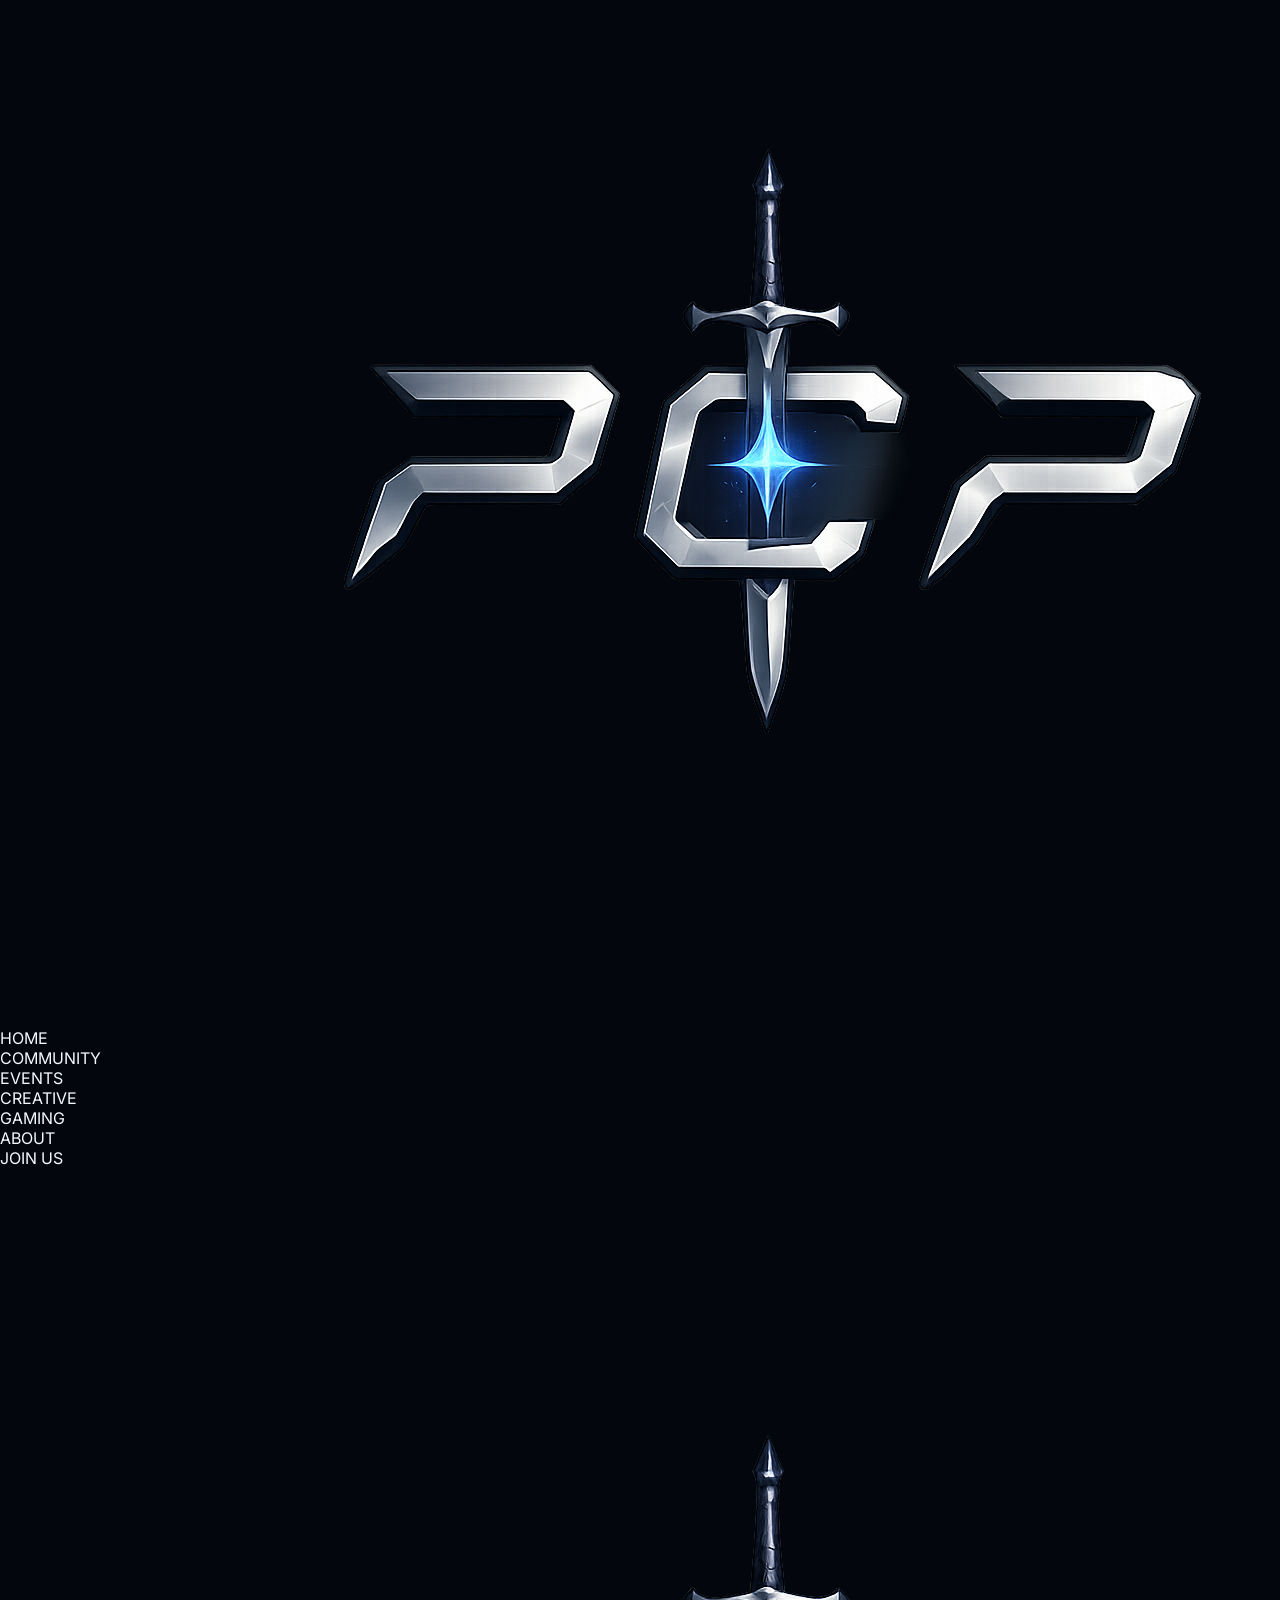
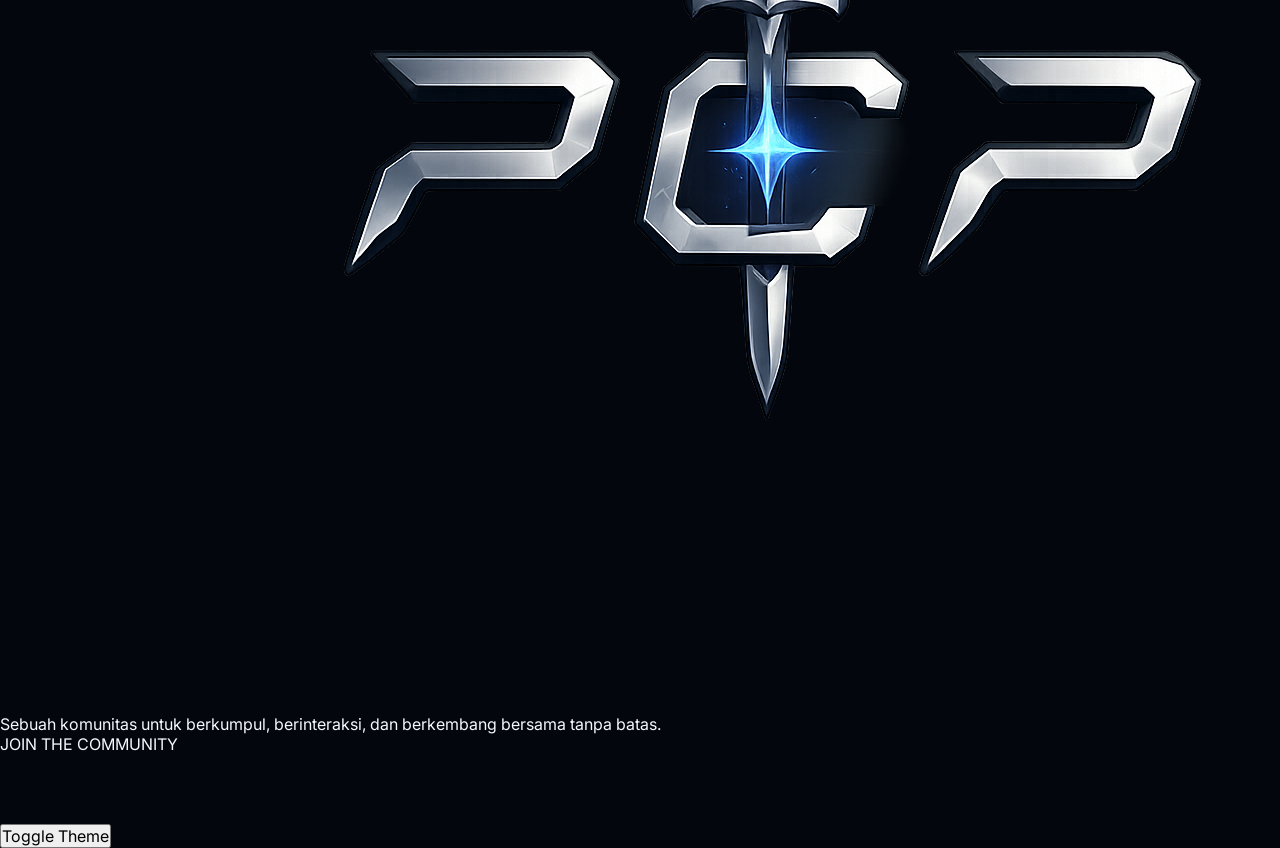
<file: PCP_Web_Template/index.html>
<!DOCTYPE html><html lang="en"><head><meta charset="UTF-8"><meta name="viewport" content="width=device-width,initial-scale=1"><title>PCP</title><link rel="stylesheet" href="css/style.css"></head><body class="dark">
<nav><img class="logo" src="../asset/logo/txt.png"><ul><li><a href="#">HOME</a></li><li><a href="#">COMMUNITY</a></li><li><a href="#">EVENTS</a></li><li><a href="#">CREATIVE</a></li><li><a href="#">GAMING</a></li><li><a href="#">ABOUT</a></li></ul><a class="btn" href="#">JOIN US</a></nav>
<header class="hero"><div class="overlay"><img class="title" src="../asset/logo/txt.png"><p>Sebuah komunitas untuk berkumpul, berinteraksi, dan berkembang bersama tanpa batas.</p><a class="btn" href="#">JOIN THE COMMUNITY</a></div></header>
<button id="theme">Toggle Theme</button><script src="js/script.js"></script></body></html>
</file>
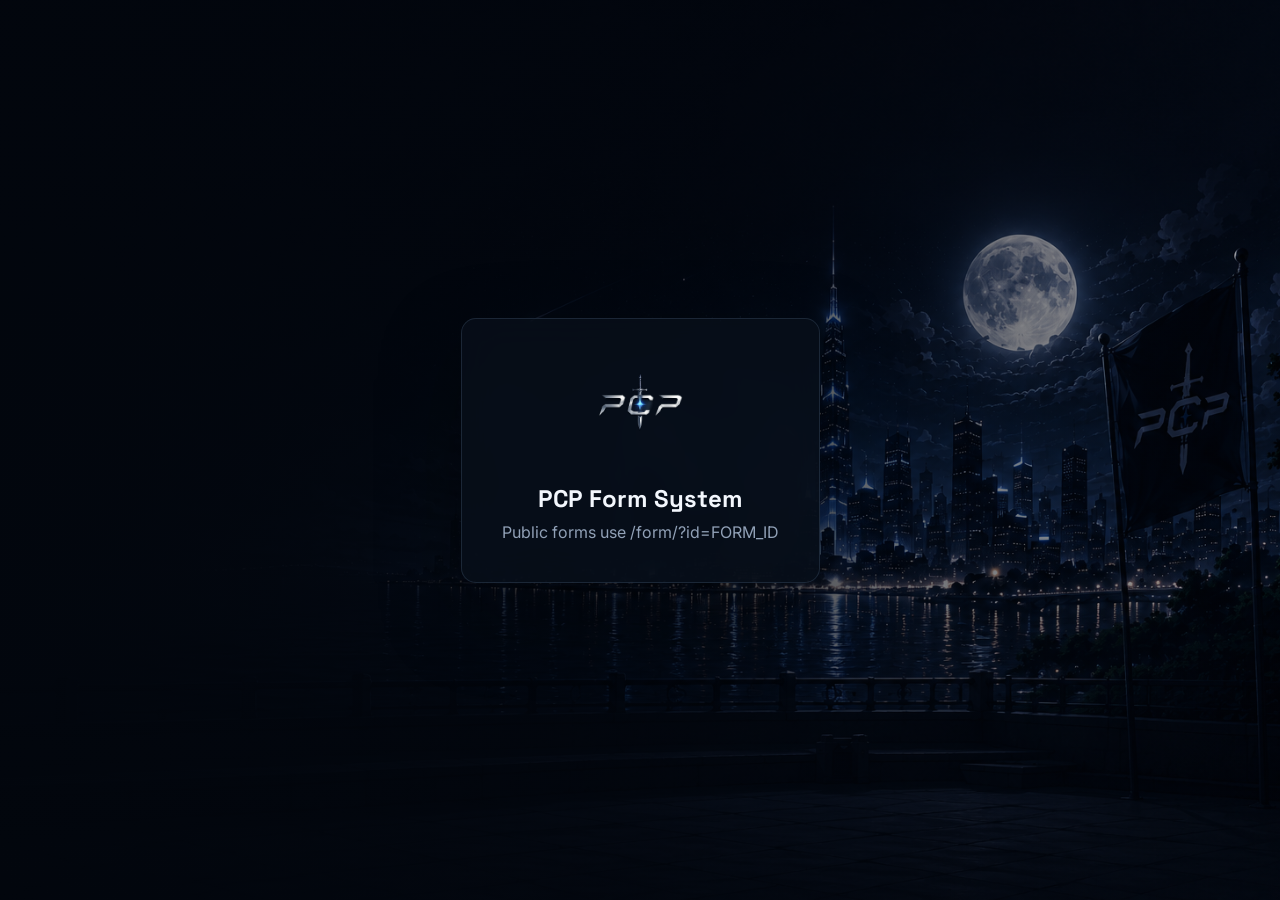
<file: page/PCP_Form_System/index.html>
<!doctype html><html><head><meta charset="utf-8"><meta name="viewport" content="width=device-width,initial-scale=1"><title>PCP Forms</title><link rel="stylesheet" href="css/common.css"></head><body><div class="bg"></div><main style="min-height:100vh;display:grid;place-items:center"><section class="card" style="padding:40px;text-align:center"><img src="../../asset/logo/txt.png" style="width:150px"><h1 style="margin:20px 0 8px">PCP Form System</h1><p class="muted">Public forms use /form/?id=FORM_ID</p></section></main></body></html>
</file>
<file: PCP_Web_Template/css/style.css>
@import url('../../css/shared.css');
body{min-height:100vh;overflow-x:hidden}.home-shell{min-height:100vh}.home-nav{position:fixed;z-index:50;top:0;left:0;right:0;height:78px;border-bottom:1px solid var(--line);background:rgba(3,7,13,.78);backdrop-filter:blur(22px)}html[data-theme="light"] .home-nav{background:rgba(246,251,255,.82)}.home-nav-inner{height:100%;display:flex;align-items:center;justify-content:space-between;gap:28px}.home-links{display:flex;align-items:center;gap:25px}.home-links a{font:600 9px 'Space Grotesk';letter-spacing:1.2px;color:var(--muted);transition:.2s}.home-links a:hover{color:var(--text)}.home-actions{display:flex;align-items:center;gap:9px}.theme-btn,.menu-btn{width:38px;height:38px;border:1px solid var(--line);border-radius:9px;background:var(--surface);color:var(--text)}.menu-btn{display:none}.announcement{position:fixed;z-index:45;top:78px;left:0;right:0;background:var(--blue);color:#fff}.announcement .pcp-container{min-height:38px;display:flex;align-items:center;gap:12px;font-size:10px}.announce-tag{font:700 8px 'Space Grotesk';letter-spacing:1px;padding:3px 6px;border:1px solid rgba(255,255,255,.4);border-radius:4px}.announcement button{margin-left:auto;border:0;background:none;color:#fff;font-size:20px}.hero{min-height:100vh;display:grid;grid-template-columns:minmax(0,1.1fr) minmax(380px,.9fr);align-items:center;gap:70px;padding-top:118px;padding-bottom:70px}.hero-content{max-width:700px}.eyebrow{display:flex;align-items:center;gap:10px;color:var(--blue-soft);font:600 9px 'Space Grotesk';letter-spacing:2.2px}.hero-logo{width:min(390px,76vw);max-height:120px;object-fit:contain;object-position:left center;margin:24px 0 14px}.hero h1{font:600 clamp(46px,5.4vw,78px)/.98 'Space Grotesk';letter-spacing:-3.8px}.hero h1 span{color:var(--blue-soft)}.hero-content>p{max-width:620px;color:var(--muted);font-size:14px;line-height:1.9;margin:23px 0 28px}.hero-actions{display:flex;gap:10px;flex-wrap:wrap}.pcp-btn.large{min-height:46px;padding:0 19px}.hero-meta{margin-top:32px;padding-top:20px;border-top:1px solid var(--line);display:flex;gap:35px;align-items:center}.hero-meta>div{display:flex;align-items:center;gap:9px;color:var(--muted);font:600 9px 'Space Grotesk';letter-spacing:1px}.hero-meta>div:last-child{margin-left:auto}.meta-label{color:var(--muted)}.hero-meta strong{color:var(--text)}.hero-visual{position:relative;height:520px;display:grid;place-items:center}.visual-card.main{width:360px;height:430px;border:1px solid rgba(76,168,255,.25);border-radius:28px;background:linear-gradient(145deg,rgba(10,22,38,.9),rgba(5,11,20,.7));box-shadow:0 40px 100px rgba(0,0,0,.38),inset 0 0 80px rgba(76,168,255,.05);backdrop-filter:blur(20px);display:flex;flex-direction:column;align-items:center;justify-content:center;position:relative;overflow:hidden}.visual-card.main:before{content:'';position:absolute;width:280px;height:280px;border:1px solid rgba(76,168,255,.18);border-radius:50%}.visual-card.main:after{content:'';position:absolute;width:190px;height:190px;border:1px dashed rgba(140,130,255,.2);border-radius:50%;transform:rotate(25deg)}.visual-kicker{position:absolute;top:25px;left:27px;font:600 8px 'Space Grotesk';letter-spacing:1.6px;color:var(--muted)}.monogram{z-index:2;font:700 72px 'Space Grotesk';letter-spacing:-6px;color:var(--text);text-shadow:0 0 35px rgba(76,168,255,.25)}.visual-card.main p{z-index:2;margin-top:12px;font:600 8px 'Space Grotesk';letter-spacing:2px;color:var(--blue-soft)}.float-card{position:absolute;padding:13px 15px;border:1px solid var(--line);border-radius:10px;background:var(--surface-strong);box-shadow:var(--shadow);backdrop-filter:blur(18px);display:grid;gap:4px;min-width:145px}.float-card span{font:600 7px 'Space Grotesk';letter-spacing:1.2px;color:var(--muted)}.float-card b{font:600 10px 'Space Grotesk';letter-spacing:.7px}.fc1{left:0;top:95px}.fc2{right:0;bottom:85px}.online{color:var(--green)}.trust-strip{border-top:1px solid var(--line);border-bottom:1px solid var(--line);background:rgba(255,255,255,.018)}.trust-strip .pcp-container{height:68px;display:flex;align-items:center;justify-content:space-between;gap:18px;color:var(--muted);font:600 8px 'Space Grotesk';letter-spacing:1.4px}.trust-strip i{width:3px;height:3px;border-radius:50%;background:var(--blue)}.section{padding-top:115px;padding-bottom:115px}.section-heading{display:grid;grid-template-columns:75px 1fr;gap:25px;margin-bottom:55px}.section-no{font:600 10px 'Space Grotesk';color:var(--blue);padding-top:7px}.eyebrow-text{font:600 9px 'Space Grotesk';letter-spacing:2px;color:var(--blue-soft)}.section h2,.values-section h2,.cta-panel h2{font:600 clamp(34px,4vw,54px)/1.05 'Space Grotesk';letter-spacing:-2px;margin-top:10px}.about-grid{display:grid;grid-template-columns:1.15fr .85fr;gap:70px}.about-lead .lead{font:500 clamp(20px,2.2vw,30px)/1.45 'Space Grotesk';color:var(--text);margin-bottom:24px}.about-lead>p:not(.lead){color:var(--muted);font-size:13px;line-height:1.9;max-width:680px}.signature-line{display:flex;justify-content:space-between;border-top:1px solid var(--line);margin-top:35px;padding-top:16px;color:var(--muted);font:600 8px 'Space Grotesk';letter-spacing:1.2px}.about-cards{display:grid;gap:12px}.mini-card{border:1px solid var(--line);border-radius:14px;padding:26px;background:var(--surface)}.mini-card span,.pillar-foot{font:600 8px 'Space Grotesk';letter-spacing:1.4px;color:var(--blue-soft)}.mini-card h3{font:600 22px 'Space Grotesk';margin:28px 0 10px}.mini-card p,.pillar p{color:var(--muted);font-size:12px;line-height:1.75}.section-wide{background:linear-gradient(180deg,transparent,rgba(76,168,255,.035),transparent);border-top:1px solid var(--line);border-bottom:1px solid var(--line)}.pillar-grid{display:grid;grid-template-columns:repeat(4,1fr);gap:12px}.pillar{min-height:340px;border:1px solid var(--line);border-radius:14px;padding:25px;display:flex;flex-direction:column;background:var(--surface);transition:.25s}.pillar:hover{transform:translateY(-5px);border-color:rgba(76,168,255,.42)}.pillar.featured{background:linear-gradient(160deg,rgba(76,168,255,.13),var(--surface))}.pillar-index{font:600 8px 'Space Grotesk';color:var(--muted)}.pillar-icon{font-size:34px;color:var(--blue-soft);margin-top:50px}.pillar h3{font:600 24px 'Space Grotesk';margin:18px 0 12px}.pillar-foot{margin-top:auto;padding-top:25px}.program-list{border-top:1px solid var(--line)}.program-list article{display:grid;grid-template-columns:70px 1fr 110px;gap:25px;align-items:center;padding:28px 0;border-bottom:1px solid var(--line)}.program-no{font:600 9px 'Space Grotesk';color:var(--blue)}.program-list h3{font:600 20px 'Space Grotesk';margin-bottom:6px}.program-list p{font-size:12px;color:var(--muted);line-height:1.6}.program-tag{justify-self:end;border:1px solid var(--line);border-radius:999px;padding:6px 9px;font:600 8px 'Space Grotesk';letter-spacing:1px;color:var(--blue-soft)}.values-section{padding:110px 0;border-block:1px solid var(--line);background:rgba(255,255,255,.015)}.values-layout{display:grid;grid-template-columns:.75fr 1.25fr;gap:80px}.values-layout>div:first-child>p{color:var(--muted);font-size:13px;line-height:1.8;margin-top:20px}.values-grid{display:grid;grid-template-columns:1fr 1fr;border-top:1px solid var(--line);border-left:1px solid var(--line)}.values-grid article{padding:26px;border-right:1px solid var(--line);border-bottom:1px solid var(--line);min-height:185px}.values-grid b{font:600 8px 'Space Grotesk';color:var(--blue)}.values-grid h3{font:600 18px 'Space Grotesk';margin:28px 0 9px}.values-grid p{font-size:11px;line-height:1.65;color:var(--muted)}.cta-panel{padding:48px;border:1px solid rgba(76,168,255,.28);border-radius:20px;background:linear-gradient(120deg,rgba(76,168,255,.1),var(--surface));display:flex;align-items:center;justify-content:space-between;gap:40px}.cta-panel p{color:var(--muted);font-size:12px;margin-top:12px}footer{border-top:1px solid var(--line);padding:65px 0 22px;background:rgba(1,4,9,.38)}.footer-grid{display:grid;grid-template-columns:2fr 1fr 1fr 1fr;gap:45px}.footer-grid>div{display:flex;flex-direction:column;align-items:flex-start;gap:10px}.footer-grid img{width:160px;margin-bottom:10px}.footer-grid>div>span{font:600 8px 'Space Grotesk';letter-spacing:1.4px;color:var(--blue-soft);margin-bottom:8px}.footer-grid p,.footer-grid a,.footer-grid small{font-size:10px;line-height:1.6;color:var(--muted)}.footer-grid a:hover{color:var(--text)}.footer-grid p i{display:inline-block;margin-right:5px}.footer-bottom{border-top:1px solid var(--line);margin-top:45px;padding-top:20px;display:flex;justify-content:space-between;color:var(--muted);font:600 8px 'Space Grotesk';letter-spacing:1px}.site-loading{position:fixed;inset:0;z-index:9999;display:flex;flex-direction:column;align-items:center;justify-content:center;gap:14px;background:var(--bg);font:600 9px 'Space Grotesk';letter-spacing:2px}.loading-spinner{width:25px;height:25px;border:2px solid var(--line);border-top-color:var(--blue);border-radius:50%;animation:spin .8s linear infinite}@keyframes spin{to{transform:rotate(360deg)}}
@media(max-width:1050px){.home-links{gap:14px}.home-links a{font-size:8px}.hero{grid-template-columns:1fr .75fr;gap:25px}.hero-visual{transform:scale(.85)}.pillar-grid{grid-template-columns:1fr 1fr}.about-grid,.values-layout{gap:35px}}
@media(max-width:780px){.home-nav{height:70px}.desktop-join{display:none}.menu-btn{display:grid;place-items:center}.home-links{position:fixed;top:70px;left:12px;right:12px;display:none;flex-direction:column;align-items:stretch;padding:12px;border:1px solid var(--line);border-radius:12px;background:var(--surface-strong);box-shadow:var(--shadow)}.home-links.open{display:flex}.home-links a{padding:13px;font-size:9px}.announcement{top:70px}.hero{display:block;padding-top:125px;min-height:auto}.hero-visual{height:430px;transform:scale(.85);margin-top:20px}.hero h1{letter-spacing:-2.5px}.trust-strip .pcp-container{overflow:auto;justify-content:flex-start;white-space:nowrap}.section{padding-top:80px;padding-bottom:80px}.section-heading{grid-template-columns:45px 1fr;margin-bottom:35px}.about-grid,.values-layout{grid-template-columns:1fr}.pillar-grid{grid-template-columns:1fr 1fr}.footer-grid{grid-template-columns:1.5fr 1fr 1fr}.footer-grid>div:last-child{grid-column:1/-1}.cta-panel{padding:30px;align-items:flex-start;flex-direction:column}}
@media(max-width:560px){.hero-logo{width:250px}.hero h1{font-size:44px}.hero-meta{gap:15px}.hero-meta>div:last-child{display:none}.hero-visual{height:350px;transform:none}.visual-card.main{width:270px;height:330px}.monogram{font-size:56px}.fc1{left:-4px;top:45px}.fc2{right:-3px;bottom:30px}.pillar-grid{grid-template-columns:1fr}.pillar{min-height:260px}.pillar-icon{margin-top:30px}.program-list article{grid-template-columns:35px 1fr}.program-tag{display:none}.values-grid{grid-template-columns:1fr}.footer-grid{grid-template-columns:1fr 1fr}.footer-grid>div:first-child{grid-column:1/-1}.footer-bottom{gap:12px;flex-direction:column}.cta-panel h2{font-size:34px}}
</file>
<file: page/PCP_Form_System/css/common.css>
@import url("../../../css/shared.css");

:root{
  --bg:#02060d;--panel:rgba(8,15,26,.84);--panel2:rgba(255,255,255,.035);
  --text:#f3f7fd;--muted:#91a1b7;--line:rgba(148,185,225,.15);
  --blue:#4da7ff;--blue2:#8cc8ff;--violet:#8e82ff;--green:#5fe2a0;
  --danger:#ff6f83;--warning:#ffc767;--shadow:0 30px 80px rgba(0,0,0,.34);
}
body.light{--bg:#edf4fb;--panel:rgba(255,255,255,.84);--panel2:rgba(16,58,96,.035);
  --text:#081a30;--muted:#5d6f84;--line:rgba(23,67,106,.14);--blue:#176bd0;--blue2:#4b8ed8;--shadow:0 25px 60px rgba(39,78,115,.14)}
*{box-sizing:border-box;margin:0;padding:0}
html,body{min-height:100%}
body{font-family:Inter,Arial,sans-serif;background:var(--bg);color:var(--text);transition:.3s}
button,input,textarea,select{font:inherit}
button{cursor:pointer}
a{color:inherit}
.bg{position:fixed;inset:0;z-index:-3;background:center/cover no-repeat url("../../../asset/background/darkbackground.png")}
.light .bg{background-image:url("../../../asset/background/lightbackground.png")}
.bg:after{content:"";position:absolute;inset:0;background:linear-gradient(90deg,rgba(2,6,13,.95),rgba(2,6,13,.76) 42%,rgba(2,6,13,.35))}
.light .bg:after{background:linear-gradient(90deg,rgba(244,250,255,.95),rgba(244,250,255,.78) 42%,rgba(244,250,255,.38))}
.container{width:min(1180px,calc(100% - 40px));margin:auto}
.topbar{height:76px;border-bottom:1px solid var(--line);background:rgba(2,6,13,.68);backdrop-filter:blur(18px);display:flex;align-items:center;justify-content:space-between;position:sticky;top:0;z-index:20}
.light .topbar{background:rgba(248,252,255,.72)}
.brand{display:flex;align-items:center;gap:13px;text-decoration:none}
.brand img{width:100px;height:45px;object-fit:contain}
.brand .copy{border-left:1px solid var(--line);padding-left:13px;display:grid;gap:1px}
.brand .copy b{font:600 8px "Space Grotesk";letter-spacing:1.8px}
.actions{display:flex;align-items:center;gap:10px}
.btn{border:1px solid var(--line);background:var(--panel2);color:var(--text);border-radius:8px;padding:10px 14px;font:600 11px "Space Grotesk";letter-spacing:.5px;transition:.2s}
.btn:hover{border-color:var(--blue);transform:translateY(-1px)}
.btn.primary{background:var(--blue);border-color:var(--blue);color:white}
.btn.danger{color:var(--danger)}
.icon-btn{width:38px;height:38px;padding:0;display:grid;place-items:center}
.page{padding:34px 0 60px}
.card{background:var(--panel);border:1px solid var(--line);border-radius:15px;box-shadow:var(--shadow);backdrop-filter:blur(18px)}
.muted{color:var(--muted)}
.small{font-size:11px}
.badge{display:inline-flex;align-items:center;gap:6px;border:1px solid var(--line);border-radius:99px;padding:5px 9px;font:600 9px "Space Grotesk";letter-spacing:.7px}
.badge.published{color:var(--green)}.badge.draft{color:var(--warning)}
input,textarea,select{width:100%;border:1px solid var(--line);background:rgba(255,255,255,.035);color:var(--text);border-radius:8px;padding:11px 12px;outline:0}
textarea{min-height:100px;resize:vertical}
input:focus,textarea:focus,select:focus{border-color:var(--blue);box-shadow:0 0 0 3px rgba(77,167,255,.09)}
label{display:block;font-size:11px;font-weight:600;margin-bottom:7px}
.field{margin-bottom:16px}
h1,h2,h3,.brand,.btn,.badge,.nav{font-family:"Space Grotesk",sans-serif}
@media(max-width:700px){.container{width:min(100% - 24px,1180px)}.brand .copy{display:none}.topbar{height:68px}.page{padding-top:20px}}

/* Unified PCP visual system */
.topbar{box-shadow:0 10px 35px rgba(0,0,0,.08)}.brand img{filter:drop-shadow(0 0 12px rgba(76,168,255,.08))}.nav a{position:relative}.nav a.active:after{content:"";position:absolute;left:0;right:0;bottom:-29px;height:2px;background:var(--blue);box-shadow:0 0 12px rgba(76,168,255,.45)}
@media(max-width:700px){.nav{gap:10px}.nav a{font-size:9px}.nav a.active:after{bottom:-20px}}


/* Theme-ready shared controls */
.form-bar{display:flex;align-items:center;justify-content:space-between}.icon-btn{border-radius:50%;font-size:15px}
body.light input,body.light textarea,body.light select{background:rgba(255,255,255,.72)}
body.light .card{box-shadow:0 20px 55px rgba(34,74,110,.10)}
body.light .topbar{box-shadow:0 10px 35px rgba(34,74,110,.08)}
</file>
